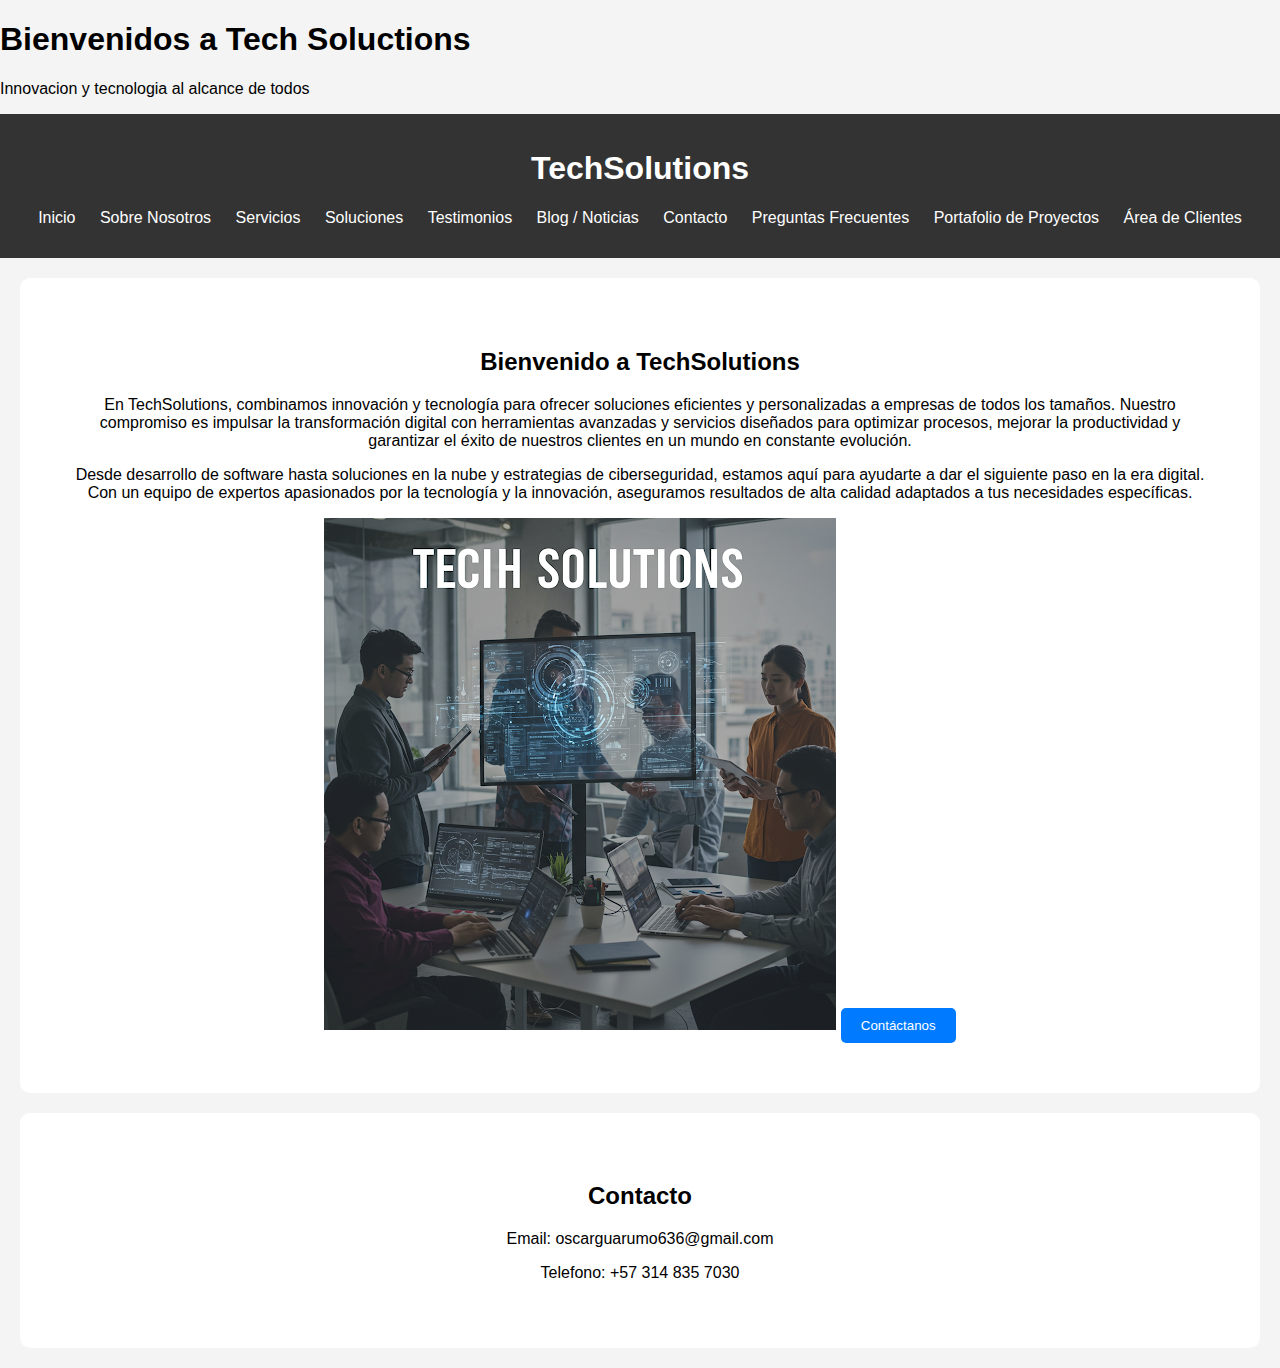
<file: index.html>
<!DOCTYPE html>
<html lang="en">
<head>
    <meta charset="UTF-8">
    <meta name="viewport" content="width=device-width, initial-scale=1.0">
    <title>Tech Solution</title>
    <link rel="stylesheet" href="style.css">
</head>
<body>
    <h1>Bienvenidos a Tech Soluctions</h1>
    <p>Innovacion y tecnologia al alcance de todos</p>
    <header>
        <h1>TechSolutions</h1>
        <nav>
            <ul>
                <li><a href="#inicio">Inicio</a></li>
                <li><a href="sobre-nosotros.html">Sobre Nosotros</a></li>
                <li><a href="servicios.html">Servicios</a></li>
                <li><a href="soluciones.html">Soluciones</a></li>
                <li><a href="testimonios.html">Testimonios</a></li>
                <li><a href="blog-o-noticias.html">Blog / Noticias</a></li>
                <li><a href="contacto.html">Contacto</a></li>
                <li><a href="preguntas-frecuentes.html">Preguntas Frecuentes</a></li>
                <li><a href="portafolio-proyectos.html">Portafolio de Proyectos</a></li>
                <li><a href="area-de-clientes.html">Área de Clientes</a></li>
            </ul>
        </nav>
    </header>

    <section id="inicio">
        <h2>Bienvenido a TechSolutions</h2>
        <p>
            En TechSolutions, combinamos innovación y tecnología para ofrecer soluciones eficientes y personalizadas a empresas de todos los tamaños. 
            Nuestro compromiso es impulsar la transformación digital con herramientas avanzadas y servicios diseñados para optimizar procesos, 
            mejorar la productividad y garantizar el éxito de nuestros clientes en un mundo en constante evolución.
        </p>
        <p>
            Desde desarrollo de software hasta soluciones en la nube y estrategias de ciberseguridad, estamos aquí para ayudarte a dar el siguiente paso en la era digital. 
            Con un equipo de expertos apasionados por la tecnología y la innovación, aseguramos resultados de alta calidad adaptados a tus necesidades específicas.
        </p>
        <img src="images/image.png" alt="TechSolutions - Innovación tecnológica">
        <button onclick="location.href='contacto.html'">Contáctanos</button>
    </section>
  
    <section>
        <h2>Contacto</h2>
        <p>Email: oscarguarumo636@gmail.com</p>
        <p>Telefono: +57 314 835 7030</p>
    </section>

</body>
</html>
</file>
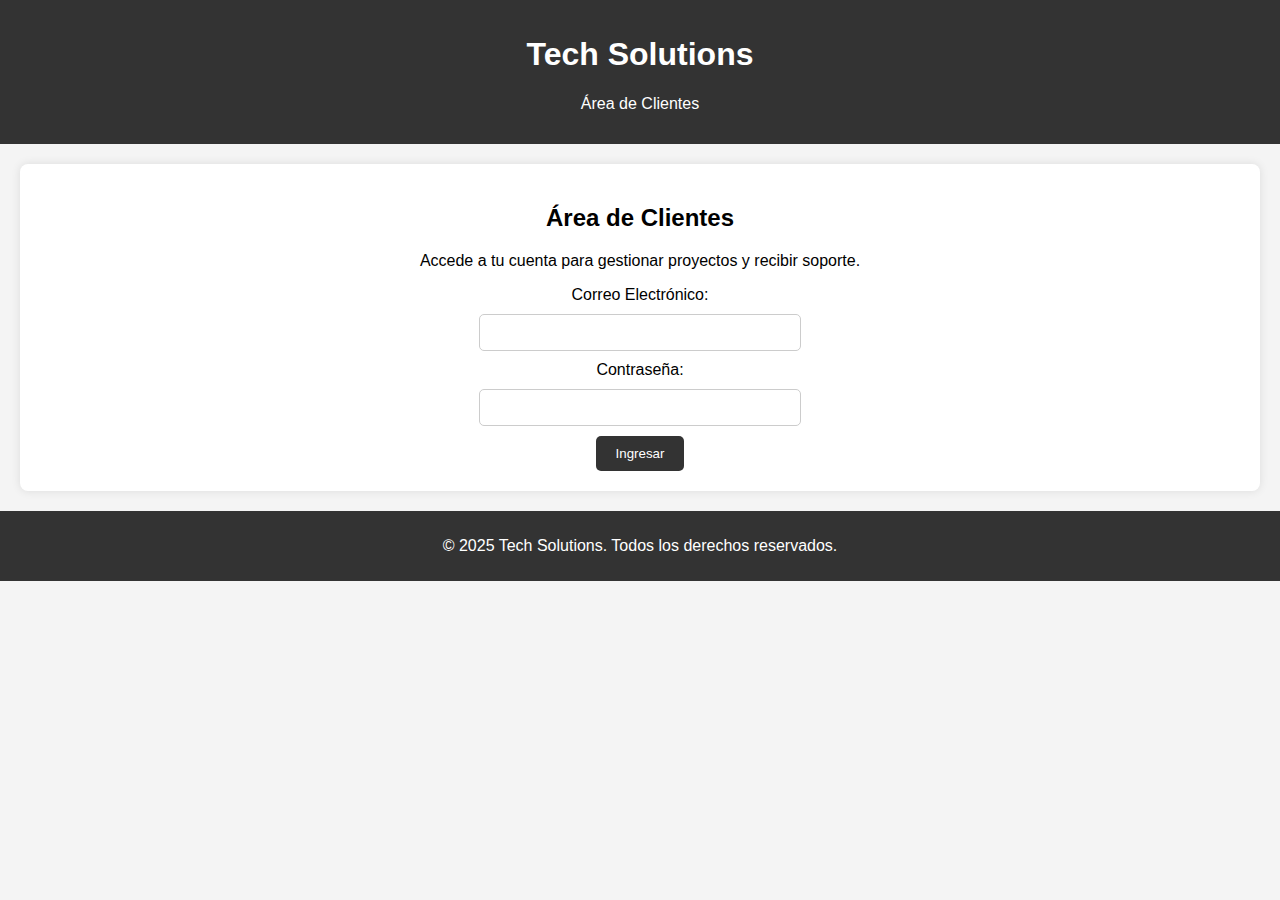
<file: area-de-clientes.html>
<!DOCTYPE html>
<html lang="es">
<head>
    <meta charset="UTF-8">
    <meta name="viewport" content="width=device-width, initial-scale=1.0">
    <title>Área de Clientes - Tech Solutions</title>
    <link rel="stylesheet" href="area-de-clientes.css">
</head>
<body>
    <header>
        <h1>Tech Solutions</h1>
        <nav>
            <ul>
                <li><a href="#clientes">Área de Clientes</a></li>
            </ul>
        </nav>
    </header>
    
    <section id="clientes">
        <h2>Área de Clientes</h2>
        <p>Accede a tu cuenta para gestionar proyectos y recibir soporte.</p>
        <form action="login.php" method="POST">
            <label for="email">Correo Electrónico:</label>
            <input type="email" id="email" name="email" required>
            
            <label for="password">Contraseña:</label>
            <input type="password" id="password" name="password" required>
            
            <button type="submit">Ingresar</button>
        </form>
    </section>
    
    <footer>
        <p>&copy; 2025 Tech Solutions. Todos los derechos reservados.</p>
    </footer>
</body>
</html>
</file>
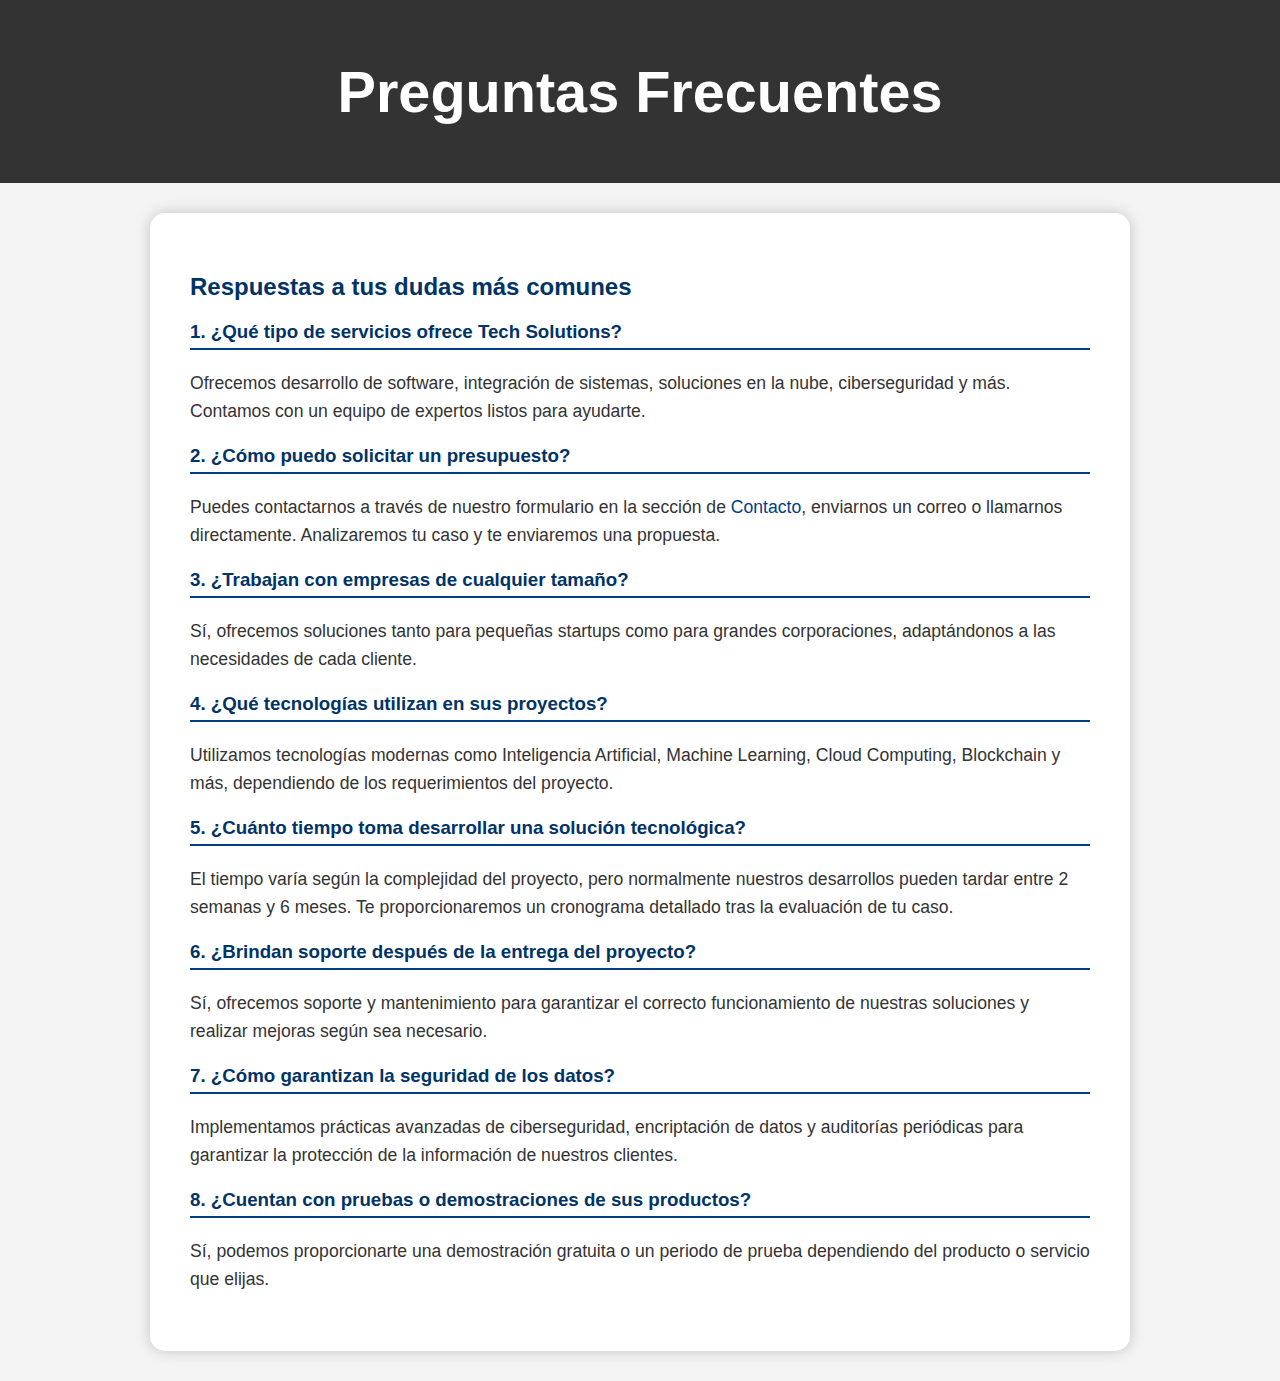
<file: preguntas-frecuentes.html>
<!DOCTYPE html>
<html lang="es">
<head>
    <meta charset="UTF-8">
    <meta name="viewport" content="width=device-width, initial-scale=1.0">
    <title>Preguntas Frecuentes - Tech Solutions</title>
    <link rel="stylesheet" href="preguntas-frecuentes.css">
</head>
<body>
    <header>
        <h1>Preguntas Frecuentes</h1>
    </header>
    <section>
        <h2>Respuestas a tus dudas más comunes</h2>
        
        <h3>1. ¿Qué tipo de servicios ofrece Tech Solutions?</h3>
        <p>Ofrecemos desarrollo de software, integración de sistemas, soluciones en la nube, ciberseguridad y más. Contamos con un equipo de expertos listos para ayudarte.</p>
        
        <h3>2. ¿Cómo puedo solicitar un presupuesto?</h3>
        <p>Puedes contactarnos a través de nuestro formulario en la sección de <a href="contacto.html">Contacto</a>, enviarnos un correo o llamarnos directamente. Analizaremos tu caso y te enviaremos una propuesta.</p>
        
        <h3>3. ¿Trabajan con empresas de cualquier tamaño?</h3>
        <p>Sí, ofrecemos soluciones tanto para pequeñas startups como para grandes corporaciones, adaptándonos a las necesidades de cada cliente.</p>
        
        <h3>4. ¿Qué tecnologías utilizan en sus proyectos?</h3>
        <p>Utilizamos tecnologías modernas como Inteligencia Artificial, Machine Learning, Cloud Computing, Blockchain y más, dependiendo de los requerimientos del proyecto.</p>
        
        <h3>5. ¿Cuánto tiempo toma desarrollar una solución tecnológica?</h3>
        <p>El tiempo varía según la complejidad del proyecto, pero normalmente nuestros desarrollos pueden tardar entre 2 semanas y 6 meses. Te proporcionaremos un cronograma detallado tras la evaluación de tu caso.</p>
        
        <h3>6. ¿Brindan soporte después de la entrega del proyecto?</h3>
        <p>Sí, ofrecemos soporte y mantenimiento para garantizar el correcto funcionamiento de nuestras soluciones y realizar mejoras según sea necesario.</p>
        
        <h3>7. ¿Cómo garantizan la seguridad de los datos?</h3>
        <p>Implementamos prácticas avanzadas de ciberseguridad, encriptación de datos y auditorías periódicas para garantizar la protección de la información de nuestros clientes.</p>
        
        <h3>8. ¿Cuentan con pruebas o demostraciones de sus productos?</h3>
        <p>Sí, podemos proporcionarte una demostración gratuita o un periodo de prueba dependiendo del producto o servicio que elijas.</p>
    </section>
</body>
</html>
</file>
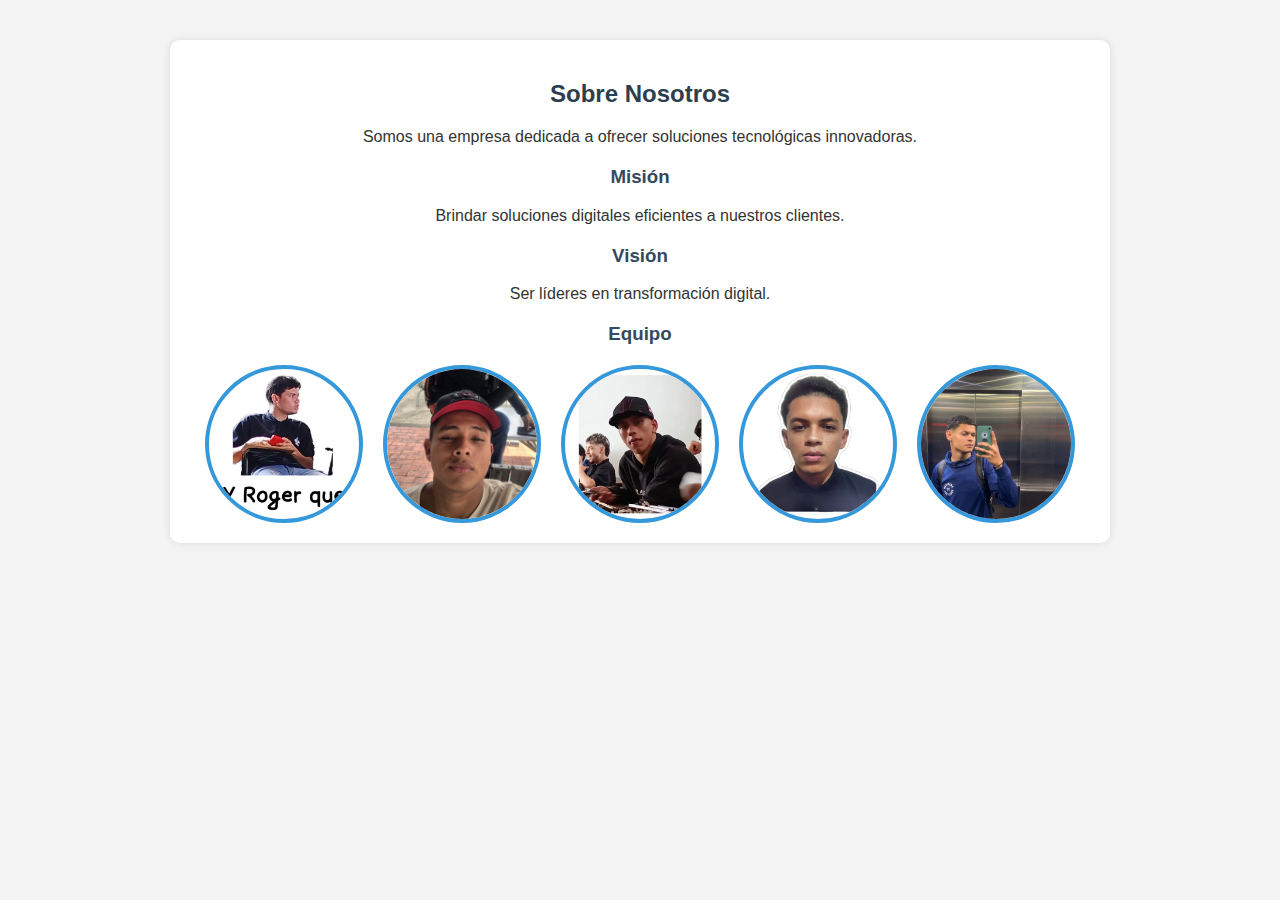
<file: sobre-nosotros.html>
<!DOCTYPE html>
<html lang="en">
<head>
    <meta charset="UTF-8">
    <meta name="viewport" content="width=device-width, initial-scale=1.0">
    <title>Sobre nosotros</title>
    <link rel="stylesheet" href="sobre-nosotros.css">
</head>
<body>
    <section id="sobre-nosotros">
        <h2>Sobre Nosotros</h2>
        <p>Somos una empresa dedicada a ofrecer soluciones tecnológicas innovadoras.</p>
        <h3>Misión</h3>
        <p>Brindar soluciones digitales eficientes a nuestros clientes.</p>
        <h3>Visión</h3>
        <p>Ser líderes en transformación digital.</p>
        <h3>Equipo</h3>
        <div class="equipo">
            <img src="images/cristian.png" alt="Miembro del equipo">
            <img src="images/oscar.png" alt="Miembro del equipo">
            <img src="images/teo.png" alt="Miembro del equipo">
            <img src="images/jose.png" alt="Miembro del equipo">
            <img src="images\brayan.jpg" alt="Miembro del equipo">
        </div>
    </section>
</body>
</html>
</file>
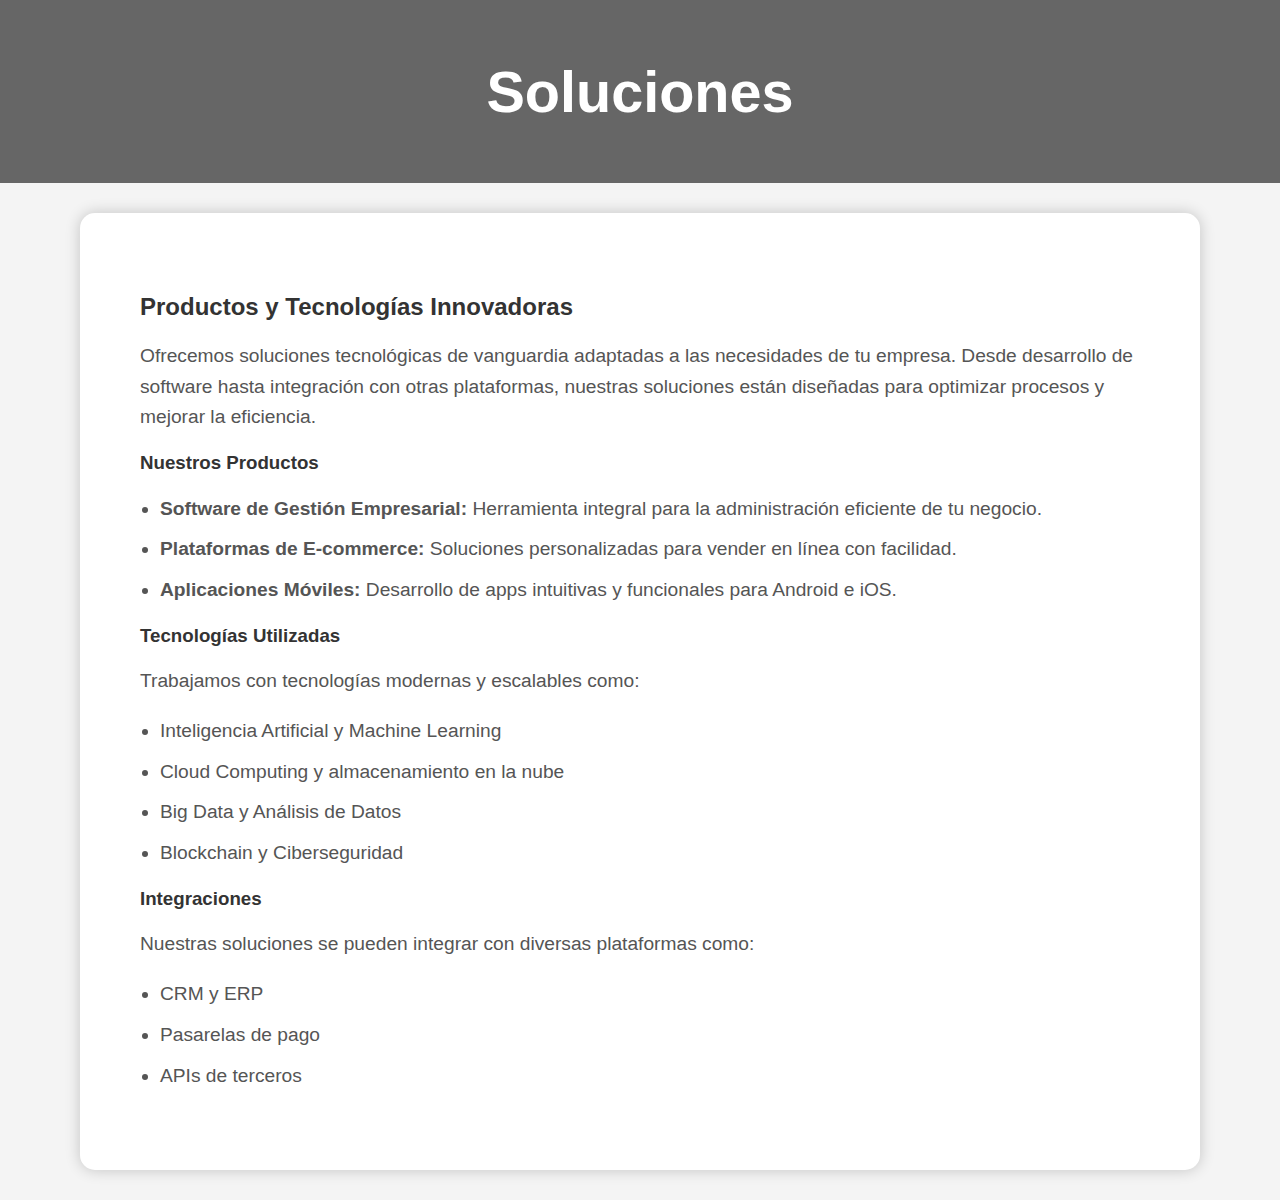
<file: soluciones.html>
<!DOCTYPE html>
<html lang="es">
<head>
    <meta charset="UTF-8">
    <meta name="viewport" content="width=device-width, initial-scale=1.0">
    <title>Soluciones - Tech Solutions</title>
    <link rel="stylesheet" href="soluciones.css">
</head>
<body>
    <header>
        <h1>Soluciones</h1>
    </header>
    <section>
        <h2>Productos y Tecnologías Innovadoras</h2>
        <p>Ofrecemos soluciones tecnológicas de vanguardia adaptadas a las necesidades de tu empresa. Desde desarrollo de software hasta integración con otras plataformas, nuestras soluciones están diseñadas para optimizar procesos y mejorar la eficiencia.</p>
        
        <h3>Nuestros Productos</h3>
        <ul>
            <li><strong>Software de Gestión Empresarial:</strong> Herramienta integral para la administración eficiente de tu negocio.</li>
            <li><strong>Plataformas de E-commerce:</strong> Soluciones personalizadas para vender en línea con facilidad.</li>
            <li><strong>Aplicaciones Móviles:</strong> Desarrollo de apps intuitivas y funcionales para Android e iOS.</li>
        </ul>
        
        <h3>Tecnologías Utilizadas</h3>
        <p>Trabajamos con tecnologías modernas y escalables como:</p>
        <ul>
            <li>Inteligencia Artificial y Machine Learning</li>
            <li>Cloud Computing y almacenamiento en la nube</li>
            <li>Big Data y Análisis de Datos</li>
            <li>Blockchain y Ciberseguridad</li>
        </ul>
        
        <h3>Integraciones</h3>
        <p>Nuestras soluciones se pueden integrar con diversas plataformas como:</p>
        <ul>
            <li>CRM y ERP</li>
            <li>Pasarelas de pago</li>
            <li>APIs de terceros</li>
        </ul>
    </section>
</body>
</html>
</file>
<file: style.css>
body {
    font-family: Arial, sans-serif;
    margin: 0;
    padding: 0;
    background-color: #f4f4f4;
}

header {
    background: #333;
    color: white;
    padding: 15px;
    text-align: center;
}

nav ul {
    list-style: none;
    padding: 0;
}

nav ul li {
    display: inline;
    margin: 0 10px;
}

nav a {
    color: white;
    text-decoration: none;
}

section {
    padding: 50px;
    text-align: center;
    background: white;
    margin: 20px;
    border-radius: 10px;
}

button {
    background: #007bff;
    color: white;
    padding: 10px 20px;
    border: none;
    cursor: pointer;
    border-radius: 5px;
}

button:hover {
    background: #0056b3;
}

footer {
    background: #222;
    color: white;
    text-align: center;
    padding: 10px;
    margin-top: 20px;
}
</file>
<file: area-de-clientes.css>
body {
    font-family: Arial, sans-serif;
    margin: 0;
    padding: 0;
    background-color: #f4f4f4;
    text-align: center;
}
header {
    background-color: #333;
    color: white;
    padding: 15px 0;
}
nav ul {
    list-style: none;
    padding: 0;
}
nav ul li {
    display: inline;
    margin: 0 15px;
}
nav ul li a {
    color: white;
    text-decoration: none;
}
section {
    padding: 20px;
    background: white;
    margin: 20px;
    border-radius: 8px;
    box-shadow: 0 0 10px rgba(0, 0, 0, 0.1);
}
form {
    display: flex;
    flex-direction: column;
    align-items: center;
}
input {
    margin: 10px 0;
    padding: 10px;
    width: 80%;
    max-width: 300px;
    border: 1px solid #ccc;
    border-radius: 5px;
}
button {
    padding: 10px 20px;
    background-color: #333;
    color: white;
    border: none;
    border-radius: 5px;
    cursor: pointer;
}
button:hover {
    background-color: #555;
}
footer {
    background-color: #333;
    color: white;
    text-align: center;
    padding: 10px 0;
    margin-top: 20px;
}
</file>
<file: preguntas-frecuentes.css>
body {
    font-family: Arial, sans-serif;
    margin: 0;
    padding: 0;
    background-color: #f4f4f4;
}

header {
    background-color: #333;
    color: white;
    padding: 20px 0;
    text-align: center;
    font-size: 1.8em;
    font-weight: bold;
}

section {
    padding: 40px;
    text-align: left;
    background-color: white;
    margin: 30px auto;
    border-radius: 15px;
    box-shadow: 0px 0px 15px rgba(0, 0, 0, 0.2);
    max-width: 900px;
}

h2, h3 {
    color: #003366;
}

p {
    font-size: 1.1em;
    line-height: 1.6;
    color: #333;
}

h3 {
    margin-top: 20px;
    border-bottom: 2px solid #004080;
    padding-bottom: 5px;
}

a {
    color: #004080;
    text-decoration: none;
}

a:hover {
    text-decoration: underline;
}
</file>
<file: sobre-nosotros.css>
body {
    font-family: Arial, sans-serif;
    margin: 0;
    padding: 0;
    background-color: #f4f4f4;
    color: #333;
}

#sobre-nosotros {
    max-width: 900px;
    margin: 40px auto;
    background: #fff;
    padding: 20px;
    border-radius: 10px;
    box-shadow: 0 0 10px rgba(0, 0, 0, 0.1);
    text-align: center;
}

h2 {
    color: #2c3e50;
}

h3 {
    color: #34495e;
    margin-top: 20px;
}

.equipo {
    display: flex;
    justify-content: center;
    flex-wrap: wrap;
    gap: 20px;
    margin-top: 20px;
}

.equipo img {
    width: 150px; 
    height: 150px; 
    object-fit: cover; 
    border-radius: 50%; 
    border: 4px solid #3498db; 
    transition: transform 0.3s ease, box-shadow 0.3s ease;
}

.equipo img:hover {
    transform: scale(1.1);
    box-shadow: 0 0 15px rgba(52, 152, 219, 0.6);
}

@media (max-width: 600px) {
    .equipo img {
        width: 120px;
        height: 120px;
    }
}
</file>
<file: soluciones.css>
body {
    font-family: Arial, sans-serif;
    margin: 0;
    padding: 0;
    background-color: #f4f4f4;
}

header {
    background-color: #666;
    color: white;
    padding: 20px 0;
    text-align: center;
    font-size: 1.8em;
    font-weight: bold;
}

section {
    padding: 60px;
    text-align: left;
    background-color: white;
    margin: 30px auto;
    border-radius: 15px;
    box-shadow: 0px 0px 15px rgba(0, 0, 0, 0.2);
    max-width: 1000px;
}

h2, h3 {
    color: #333;
}

p, ul {
    font-size: 1.2em;
    line-height: 1.6;
    color: #555;
}

ul {
    padding-left: 20px;
}

ul li {
    margin-bottom: 10px;
}
</file>
